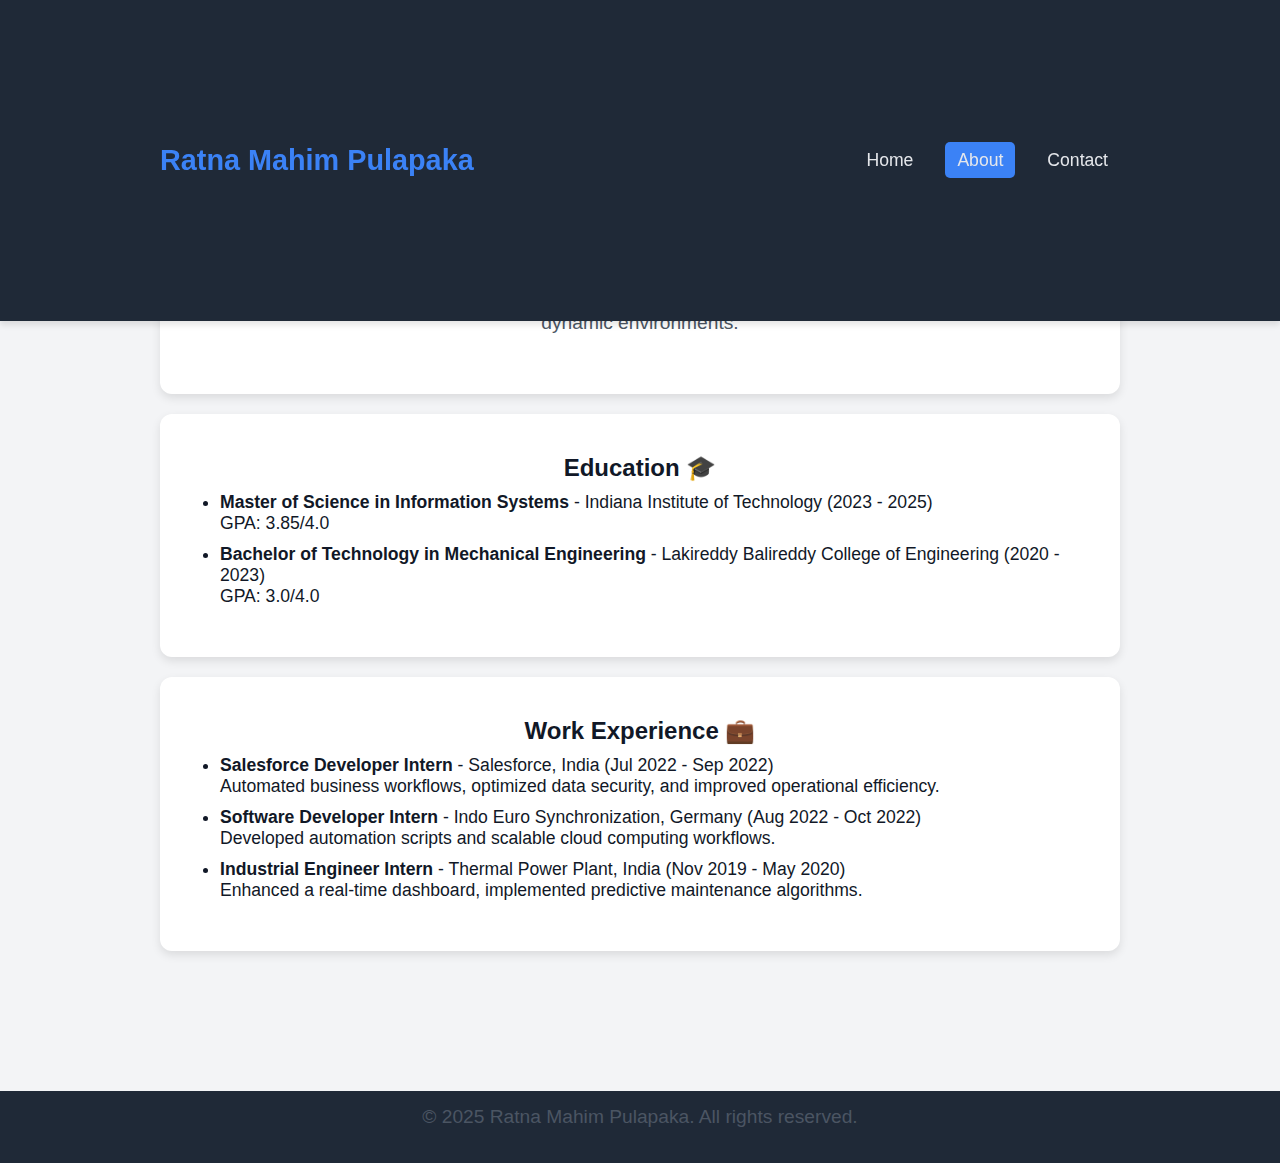
<file: about.html>
<!DOCTYPE html>
<html lang="en">
<head>
    <meta charset="UTF-8">
    <meta name="viewport" content="width=device-width, initial-scale=1.0">
    <title>About | Ratna Mahim Pulapaka</title>
    <link rel="stylesheet" href="css/style.css">
</head>
<body>

<header>
    <nav class="container">
        <div class="logo">Ratna Mahim Pulapaka</div>
        <ul>
            <li><a href="index.html">Home</a></li>
            <li><a href="about.html" class="active">About</a></li>
            <li><a href="contact.html">Contact</a></li>
        </ul>
    </nav>
</header>

<main class="container">
    <section class="about" data-aos="fade-up">

        <h1>About Me</h1>
        <p>
            As a Software Engineer, I am passionate about designing and deploying scalable, high-performance applications that enhance efficiency and user experience.
            With expertise in cloud-based solutions and microservices architecture, I excel at optimizing workflows, ensuring security, and driving innovation in dynamic environments.
        </p>
    </section>

    <section class="education" data-aos="fade-up">
        <h2>Education 🎓</h2>
        <ul>
            <li><strong>Master of Science in Information Systems</strong> - Indiana Institute of Technology (2023 - 2025) <br> GPA: 3.85/4.0</li>
            <li><strong>Bachelor of Technology in Mechanical Engineering</strong> - Lakireddy Balireddy College of Engineering (2020 - 2023) <br> GPA: 3.0/4.0</li>
        </ul>
    </section>

    <section class="experience" data-aos="fade-up">
        <h2>Work Experience 💼</h2>
        <ul>
            <li><strong>Salesforce Developer Intern</strong> - Salesforce, India (Jul 2022 - Sep 2022) <br>
                Automated business workflows, optimized data security, and improved operational efficiency.</li>
            <li><strong>Software Developer Intern</strong> - Indo Euro Synchronization, Germany (Aug 2022 - Oct 2022) <br>
                Developed automation scripts and scalable cloud computing workflows.</li>
            <li><strong>Industrial Engineer Intern</strong> - Thermal Power Plant, India (Nov 2019 - May 2020) <br>
                Enhanced a real-time dashboard, implemented predictive maintenance algorithms.</li>
        </ul>
    </section>
</main>

<footer>
    <p>© 2025 Ratna Mahim Pulapaka. All rights reserved.</p>
</footer>

</body>
</html>
</file>
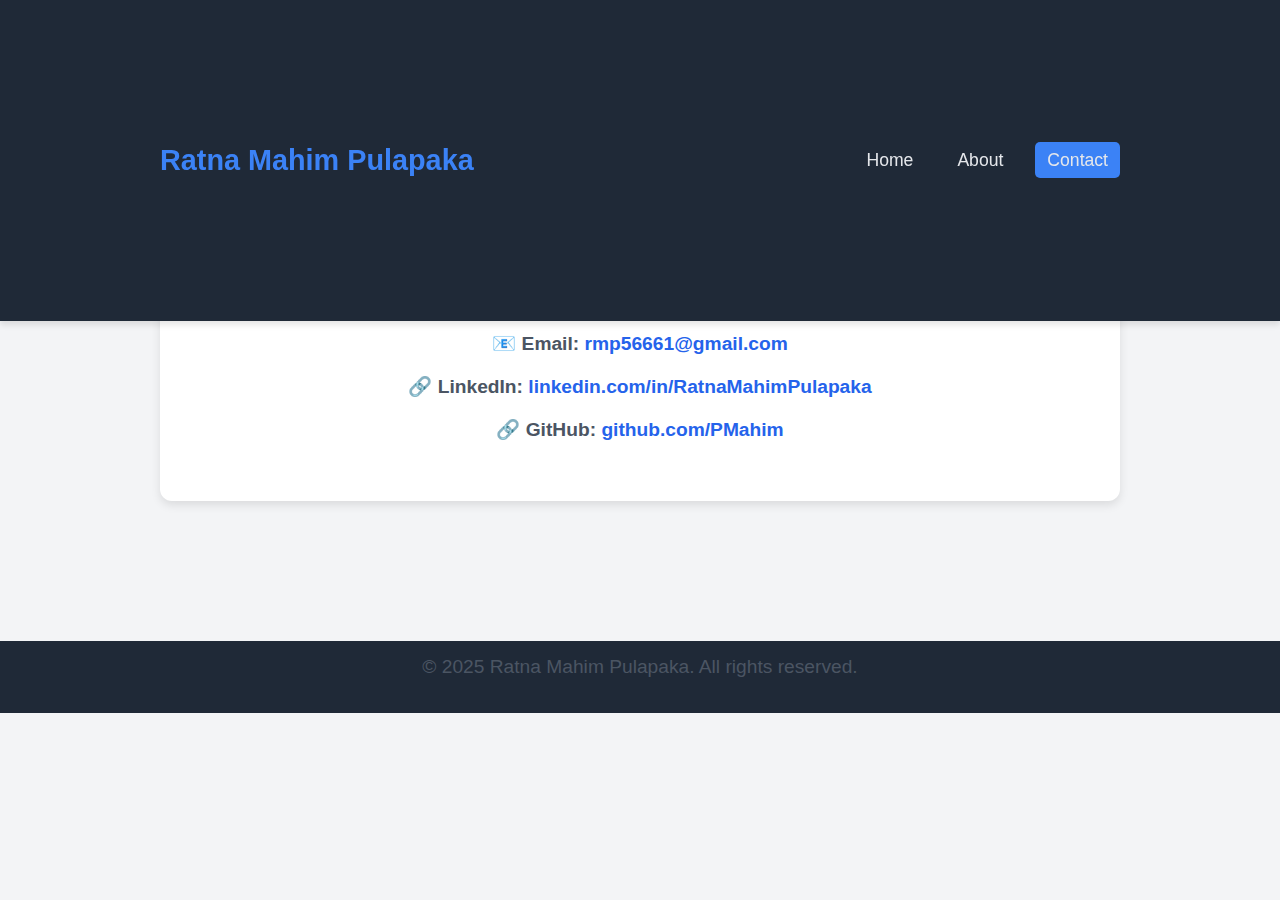
<file: contact.html>
<!DOCTYPE html>
<html lang="en">
<head>
    <meta charset="UTF-8">
    <meta name="viewport" content="width=device-width, initial-scale=1.0">
    <title>Contact | Ratna Mahim Pulapaka</title>
    <link rel="stylesheet" href="css/style.css">
</head>
<body>

<header>
    <nav class="container">
        <div class="logo">Ratna Mahim Pulapaka</div>
        <ul>
            <li><a href="index.html">Home</a></li>
            <li><a href="about.html">About</a></li>
            <li><a href="contact.html" class="active">Contact</a></li>
        </ul>
    </nav>
</header>

<main class="container">
    <section class="contact">
        <h1>Contact Me</h1>
        <p>📍 <strong>Location:</strong> Indiana, USA</p>
        <p>📞 <strong>Phone:</strong> (260) 515-6661</p>
        <p>📧 <strong>Email:</strong> <a href="mailto:rmp56661@gmail.com">rmp56661@gmail.com</a></p>
        <p>🔗 <strong>LinkedIn:</strong> <a href="https://www.linkedin.com/in/RatnaMahimPulapaka/" target="_blank">linkedin.com/in/RatnaMahimPulapaka</a></p>
        <p>🔗 <strong>GitHub:</strong> <a href="https://github.com/PMahim" target="_blank">github.com/PMahim</a></p>
    </section>
</main>

<footer>
    <p>© 2025 Ratna Mahim Pulapaka. All rights reserved.</p>
</footer>

</body>
</html>
</file>
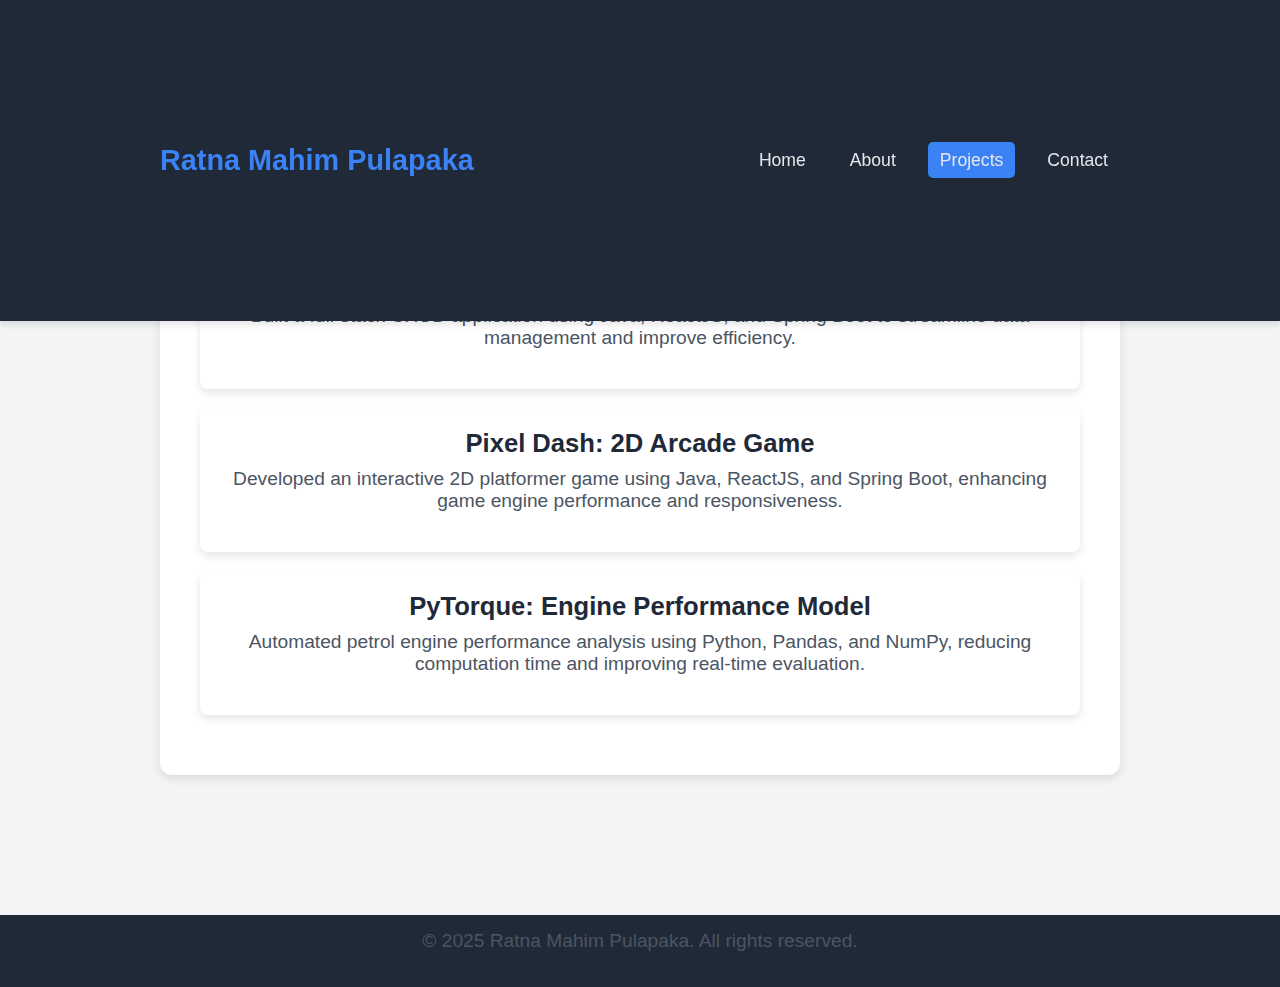
<file: projects.html>
<!DOCTYPE html>
<html lang="en">
<head>
    <meta charset="UTF-8">
    <meta name="viewport" content="width=device-width, initial-scale=1.0">
    <title>Projects | Ratna Mahim Pulapaka</title>
    <link rel="stylesheet" href="css/style.css">
</head>
<body>

<header>
    <nav class="container">
        <div class="logo">Ratna Mahim Pulapaka</div>
        <ul>
            <li><a href="index.html">Home</a></li>
            <li><a href="about.html">About</a></li>
            <li><a href="projects.html" class="active">Projects</a></li>
            <li><a href="contact.html">Contact</a></li>
        </ul>
    </nav>
</header>

<main class="container">
    <section class="projects" data-aos="fade-up">
        <h1>Projects</h1>
    
        <div class="project-card">
            <h2>JAVA CRUD Application</h2>
            <p>Built a full-stack CRUD application using Java, ReactJS, and Spring Boot to streamline data management and improve efficiency.</p>
        </div>
    
        <div class="project-card">
            <h2>Pixel Dash: 2D Arcade Game</h2>
            <p>Developed an interactive 2D platformer game using Java, ReactJS, and Spring Boot, enhancing game engine performance and responsiveness.</p>
        </div>
    
        <div class="project-card">
            <h2>PyTorque: Engine Performance Model</h2>
            <p>Automated petrol engine performance analysis using Python, Pandas, and NumPy, reducing computation time and improving real-time evaluation.</p>
        </div>
    </section>
    
</main>

<footer>
    <p>© 2025 Ratna Mahim Pulapaka. All rights reserved.</p>
</footer>

</body>
</html>
</file>
<file: css/style.css>
/* Advanced Global Reset and Setup 
* {
    margin: 0;
    padding: 0;
    box-sizing: border-box;
    scroll-behavior: smooth;
  }
  
  body {
    font-family: 'Inter', sans-serif;
    background-color: #111827;
    color: #e5e7eb;
    line-height: 1.7;
  }
  
  .container {
    max-width: 1200px;
    margin: 0 auto;
    padding: 0 20px;
  }
  
  /* Advanced Navigation Bar */
 /* header {
    background-color: #1f2937;
    box-shadow: 0 4px 6px rgba(0,0,0,0.4);
    position: sticky;
    top: 0;
    z-index: 999;
  }
  
  nav {
    display: flex;
    justify-content: space-between;
    align-items: center;
    padding: 1rem 0;
  }
  
  .logo {
    font-size: 1.5rem;
    font-weight: 700;
    color: #3b82f6;
  }
  
  nav ul {
    list-style: none;
    display: flex;
  }
  
  nav ul li {
    margin-left: 1.5rem;
  }
  
  nav ul li a {
    color: #e5e7eb;
    text-decoration: none;
    transition: color 0.3s ease, transform 0.3s ease;
  }
  
  nav ul li a:hover {
    color: #3b82f6;
    transform: translateY(-3px);
  }
  
  /* Advanced Hero Section */
  /*.hero {
    text-align: center;
    padding: 100px 0;
    animation: fadeInUp 1.2s ease-in-out;
  }
  
  .hero h1 {
    font-size: 3.2rem;
    font-weight: 700;
  }
  
  .hero h1 span {
    color: #3b82f6;
  }
  
  .hero p {
    margin: 20px auto;
    font-size: 1.2rem;
    max-width: 700px;
  }
  
  .cta-btn {
    display: inline-block;
    padding: 12px 30px;
    margin-top: 20px;
    background: linear-gradient(120deg, #3b82f6, #9333ea);
    color: #ffffff;
    border-radius: 25px;
    text-decoration: none;
    font-weight: 500;
    box-shadow: 0 6px 15px rgba(59,130,246,0.4);
    transition: transform 0.3s ease, box-shadow 0.3s ease;
  }
  
  .cta-btn:hover {
    transform: translateY(-5px);
    box-shadow: 0 10px 20px rgba(59,130,246,0.6);
  }
  
  /* Advanced Skills Grid & Cards */
  /*.skills {
    margin-top: 60px;
    background: #1f2937;
    padding: 40px;
    border-radius: 12px;
    box-shadow: 0 6px 15px rgba(0,0,0,0.3);
  }
  
  .skills h2 {
    text-align: center;
    margin-bottom: 30px;
  }
  
  .skills-grid {
    display: flex;
    justify-content: space-between;
    gap: 20px;
    flex-wrap: wrap;
  }
  
  .skill-card {
    background-color: #1f2937;
    flex: 1;
    padding: 20px;
    border-radius: 8px;
    box-shadow: 0 4px 10px rgba(0,0,0,0.3);
    transition: transform 0.3s ease, background-color 0.3s ease;
  }
  
  .skill-card:hover {
    background-color: #374151;
    transform: translateY(-10px);
  }
  
  .skill-card h3 {
    margin-bottom: 10px;
  }
  
  footer {
    text-align: center;
    padding: 15px;
    margin-top: 30px;
    background-color: #0f172a;
    color: #9ca3af;
  }
  
/* Advanced clickable animation clearly for buttons */
/*.cta-btn:active {
    transform: scale(0.95);
    box-shadow: 0 5px 10px rgba(37, 99, 235, 0.6);
  }
  
  /* Advanced hover animation on nav clearly */
  /*nav ul li a {
    position: relative;
  }
  
  nav ul li a::after {
    content: '';
    position: absolute;
    bottom: -4px;
    left: 0;
    width: 0;
    height: 2px;
    background-color: #3b82f6;
    transition: width 0.3s ease-in-out;
  }
  
  nav ul li a:hover::after {
    width: 100%;
  }
    /* ✅ Global Styles - Reset & Font Setup */
* {
  margin: 0;
  padding: 0;
  box-sizing: border-box;
  font-family: 'Inter', sans-serif;
  scroll-behavior: smooth;
}

body {
  background-color: #f3f4f6;
  color: #111827;
  text-align: center;
}

/* ✅ Navigation Bar - Stylish and Fixed */
header {
  background-color: #1f2937;
  padding: 20px;
  position: fixed;
  width: 100%;
  top: 0;
  z-index: 1000;
  box-shadow: 0 4px 6px rgba(0, 0, 0, 0.1);
}

nav {
  display: flex;
  justify-content: space-between;
  align-items: center;
  max-width: 1100px;
  margin: auto;
}

.logo {
  font-size: 1.8rem;
  font-weight: bold;
  color: #3b82f6;
}

nav ul {
  list-style: none;
  display: flex;
}

nav ul li {
  margin-left: 20px;
}

nav ul li a {
  color: #e5e7eb;
  text-decoration: none;
  font-size: 1.1rem;
  padding: 8px 12px;
  transition: all 0.3s ease;
  border-radius: 5px;
}

nav ul li a:hover, nav ul li a.active {
  background-color: #3b82f6;
}

/* ✅ Section Styling - Spaced & Centered */
.container {
  max-width: 1000px;
  margin: 100px auto;
  padding: 20px;
}

h1 {
  font-size: 2.8rem;
  margin-bottom: 15px;
  color: #2563eb;
  text-transform: uppercase;
}

p {
  font-size: 1.2rem;
  color: #4b5563;
  margin-bottom: 20px;
}

/* ✅ About Page - Professional Layout */
.about, .education, .experience, .projects, .contact {
  background: white;
  padding: 40px;
  margin: 20px auto;
  border-radius: 12px;
  box-shadow: 0 4px 10px rgba(0, 0, 0, 0.1);
  transition: transform 0.3s ease, box-shadow 0.3s ease;
}

.about:hover, .education:hover, .experience:hover, .projects:hover, .contact:hover {
  transform: translateY(-5px);
  box-shadow: 0 8px 20px rgba(0, 0, 0, 0.2);
}

ul {
  text-align: left;
  margin-top: 10px;
  padding-left: 20px;
}

ul li {
  margin-bottom: 10px;
  font-size: 1.1rem;
}

/* ✅ Project Cards */
.project-card {
  background: #fff;
  padding: 20px;
  border-radius: 8px;
  box-shadow: 0 4px 8px rgba(0, 0, 0, 0.1);
  transition: transform 0.3s ease, box-shadow 0.3s ease;
  margin-bottom: 20px;
}

.project-card:hover {
  transform: scale(1.05);
  box-shadow: 0 6px 12px rgba(0, 0, 0, 0.15);
}

.project-card h2 {
  color: #1f2937;
  font-size: 1.6rem;
  margin-bottom: 10px;
}

/* ✅ Contact Page */
.contact a {
  color: #2563eb;
  text-decoration: none;
  font-weight: bold;
  transition: color 0.3s ease;
}

.contact a:hover {
  color: #9333ea;
}

/* ✅ Footer */
footer {
  text-align: center;
  background-color: #1f2937;
  color: #ffffff;
  padding: 15px;
  font-size: 0.9rem;
  margin-top: 50px;
}
</file>
